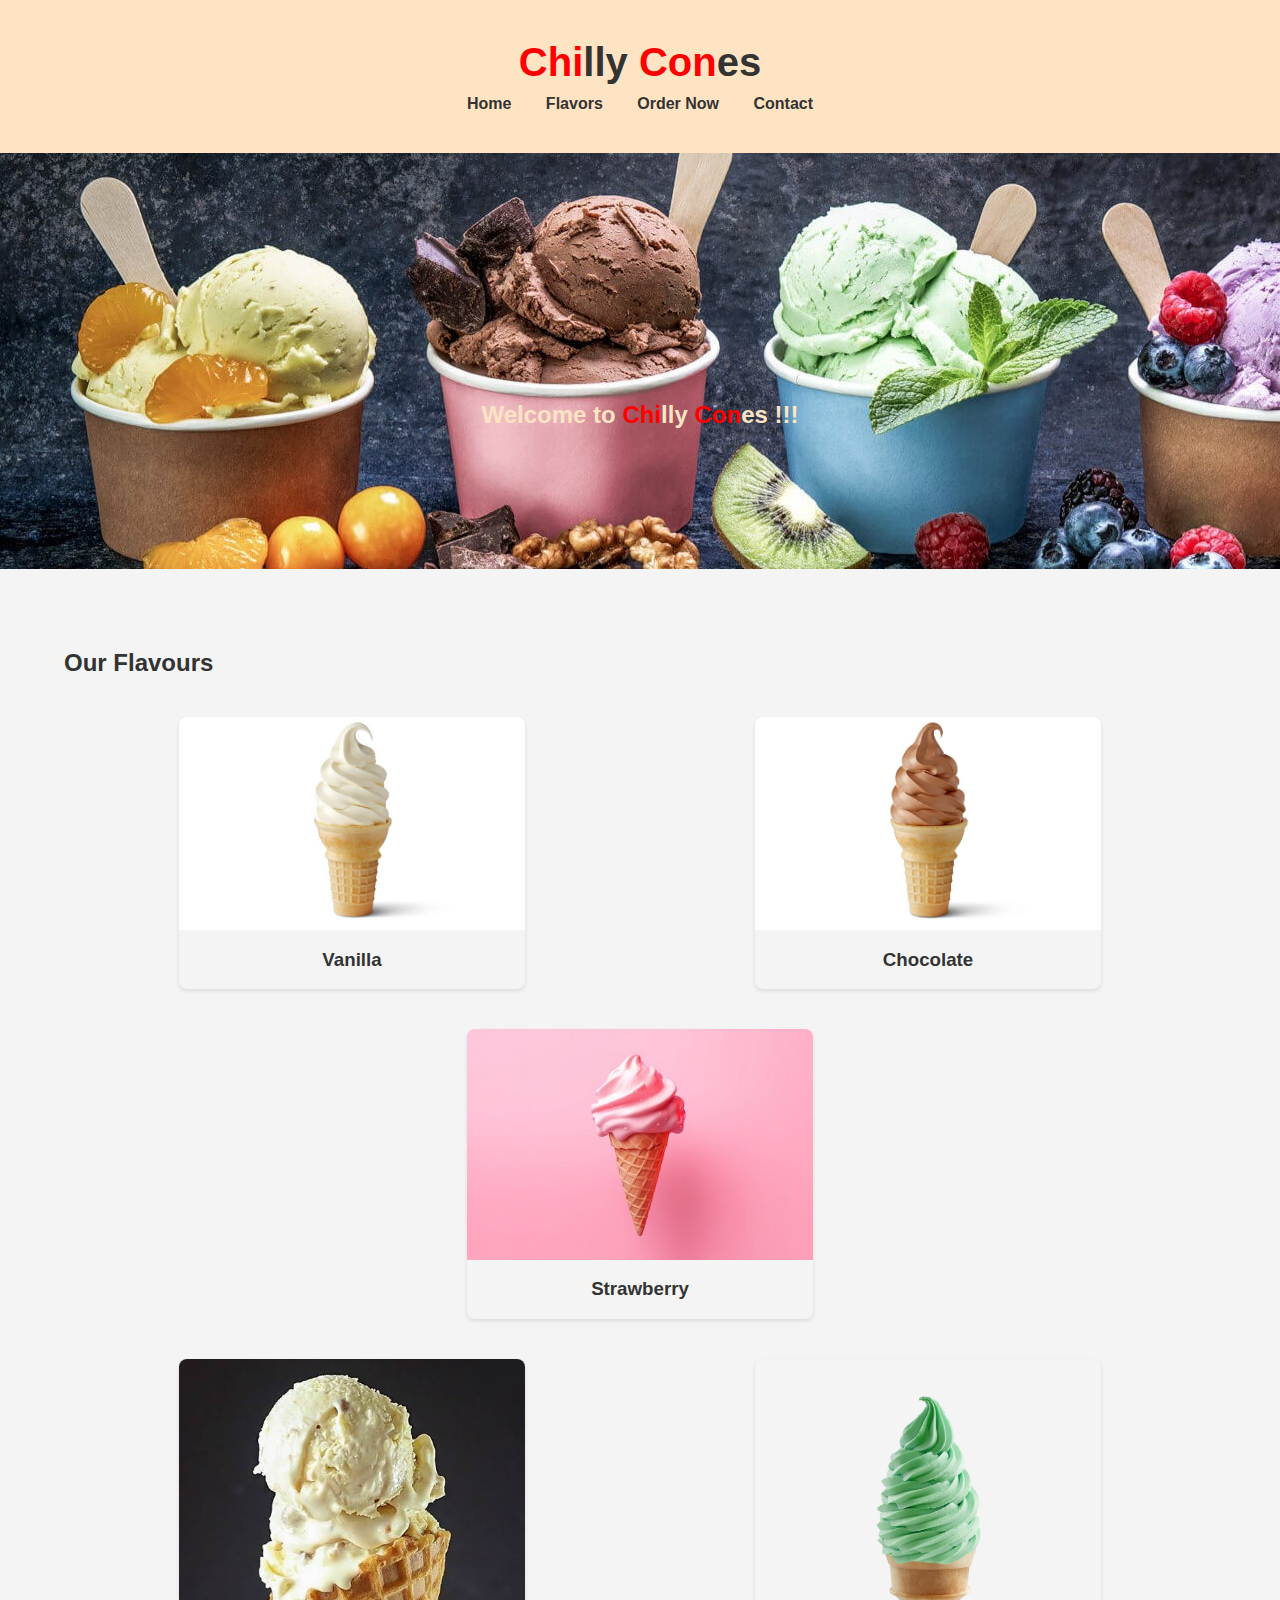
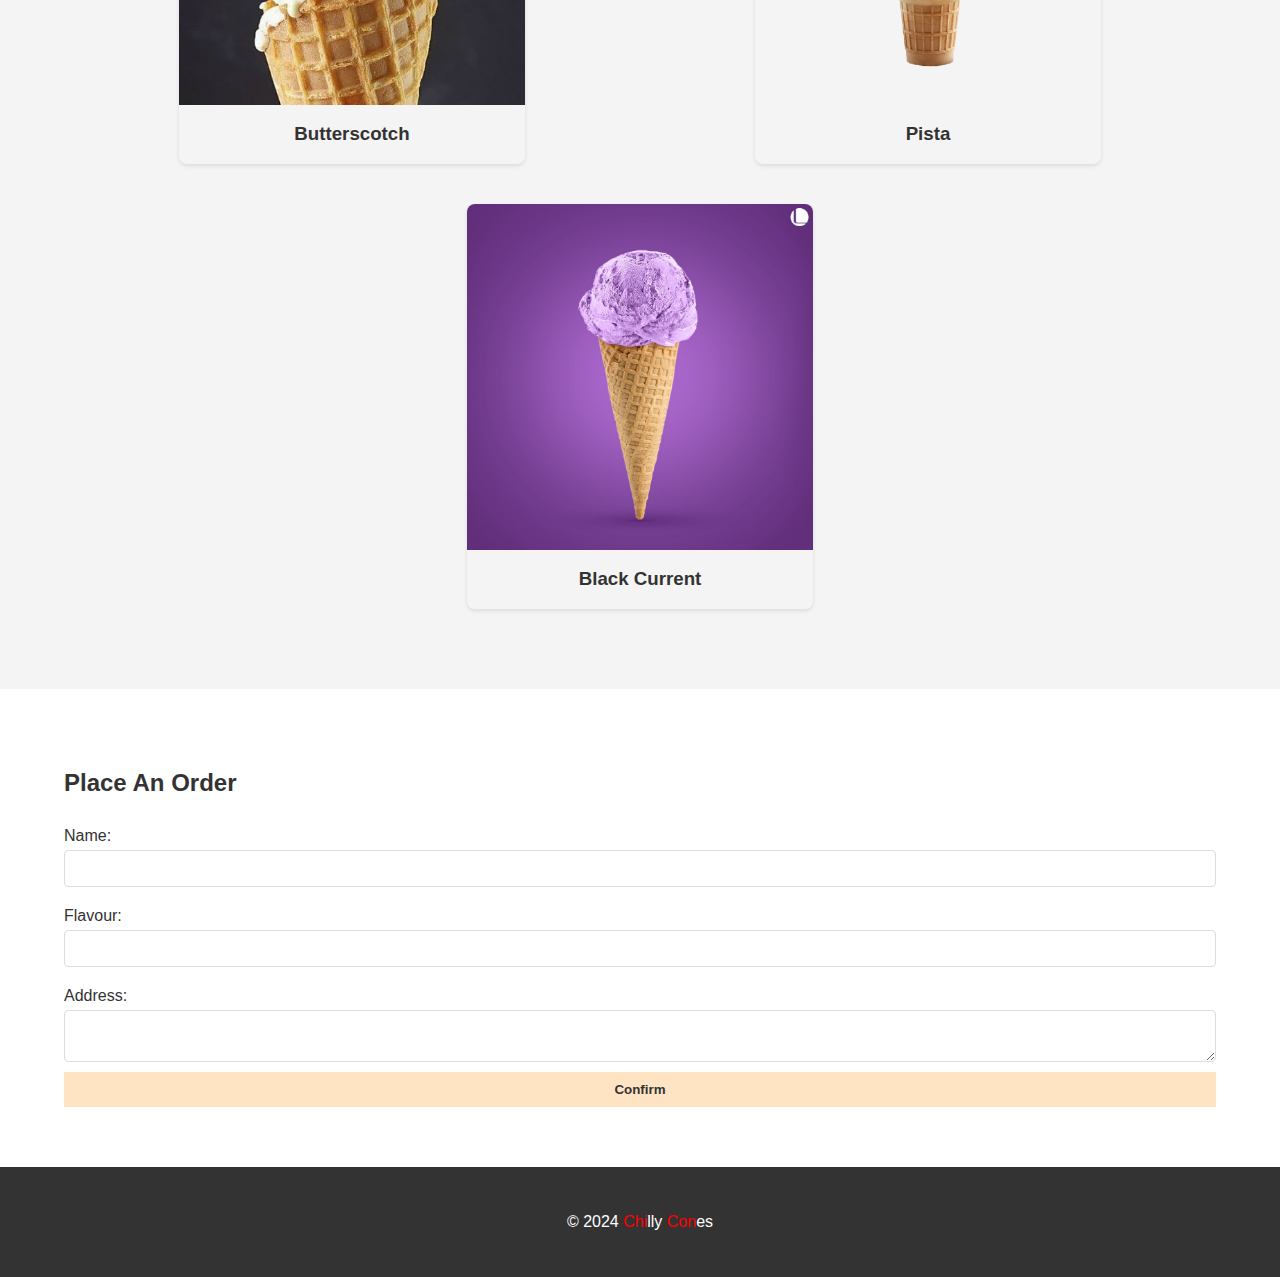
<file: index.html>
<!DOCTYPE html>
<html lang="en">
<head>
    <meta charset="UTF-8">
    <meta name="viewport" content="width=device-width, initial-scale=1.0">
    <title>Chilly Cones</title>
    <link rel="stylesheet" href="style.css">
</head>
<body>
    <header>
        <div class="container">
            <h1><span>Chi</span>lly <span>Con</span>es</h1>
            <nav>
                <ul>
                    <li><a href="#home">Home</a></li>
                    <li><a href="#flavors">Flavors</a></li>
                    <li><a href="#contact">Order Now</a></li>
                    <li><a href="http://127.0.0.1:5500/contact.html" target="_blank">Contact</a></li>
                </ul>
            </nav>
        </div>
    </header>

    <main>
        <section id="home" class="home-section" style="background-image: url('ice.jpg');">
            <div class="container">
                <br>
                <br>
                <br>
                <br>
                <br>
                <br>
                
                <h2 style="color: bisque;">Welcome to <span>Chi</span>lly <span>Con</span>es !!!</h2>
                
            </div>
        </section>
    
        <section id="flavors" class="flavors-section">
            <div class="container">
                <h2>Our Flavours</h2>
                <div class="flavors-grid">
                    <div class="flavor" onclick="showDescription('vanilla')">
                        <img src="vanilla.jpg" alt="Vanilla Ice Cream">
                        <h3>Vanilla</h3>
                    </div>
                    <div class="flavor" onclick="showDescription('chocolate')">
                        <img src="chocolate.jpeg" alt="Chocolate Ice Cream">
                        <h3>Chocolate</h3>
                    </div>
                    <div class="flavor" onclick="showDescription('strawberry')">
                        <img src="straw.jpg" alt="Strawberry Ice Cream">
                        <h3>Strawberry</h3>
                    </div>
                </div>
                <div class="flavors-grid">
                    <div class="flavor" onclick="showDescription('butterscotch')">
                        <img src="butter.jpeg" alt="butterscotch Ice Cream">
                        <h3>Butterscotch</h3>
                    </div>
                    <div class="flavor" onclick="showDescription('pista')">
                        <img src="pista.jpg" alt="Pista Ice Cream">
                        <h3>Pista</h3>
                    </div>
                    <div class="flavor" onclick="showDescription('black current')">
                        <img src="black.jpg" alt="Black current Ice Cream">
                        <h3>Black Current</h3>
                    </div>
                </div>
            </div>
        </section>

        <section id="contact" class="contact-section">
            <div class="container">
                <h2>Place An Order</h2>
                <form id="contact-form">
                    <label for="name">Name:</label>
                    <input type="text" id="name" name="name" required>
                    <label for="email">Flavour:</label>
                    <input type="text" id="email" name="email" required>
                    <label for="message">Address:</label>
                    <textarea id="message" name="message" required></textarea>
                    <button type="submit">Confirm</button>
                </form>
            </div>
        </section>
    </main>

    <footer>
        <div class="container">
            <p>&copy; 2024 <span>Chi</span>lly <span>Con</span>es</p>
        </div>
    </footer>

    <script src="app.js"></script>
</body>
</html>
</file>
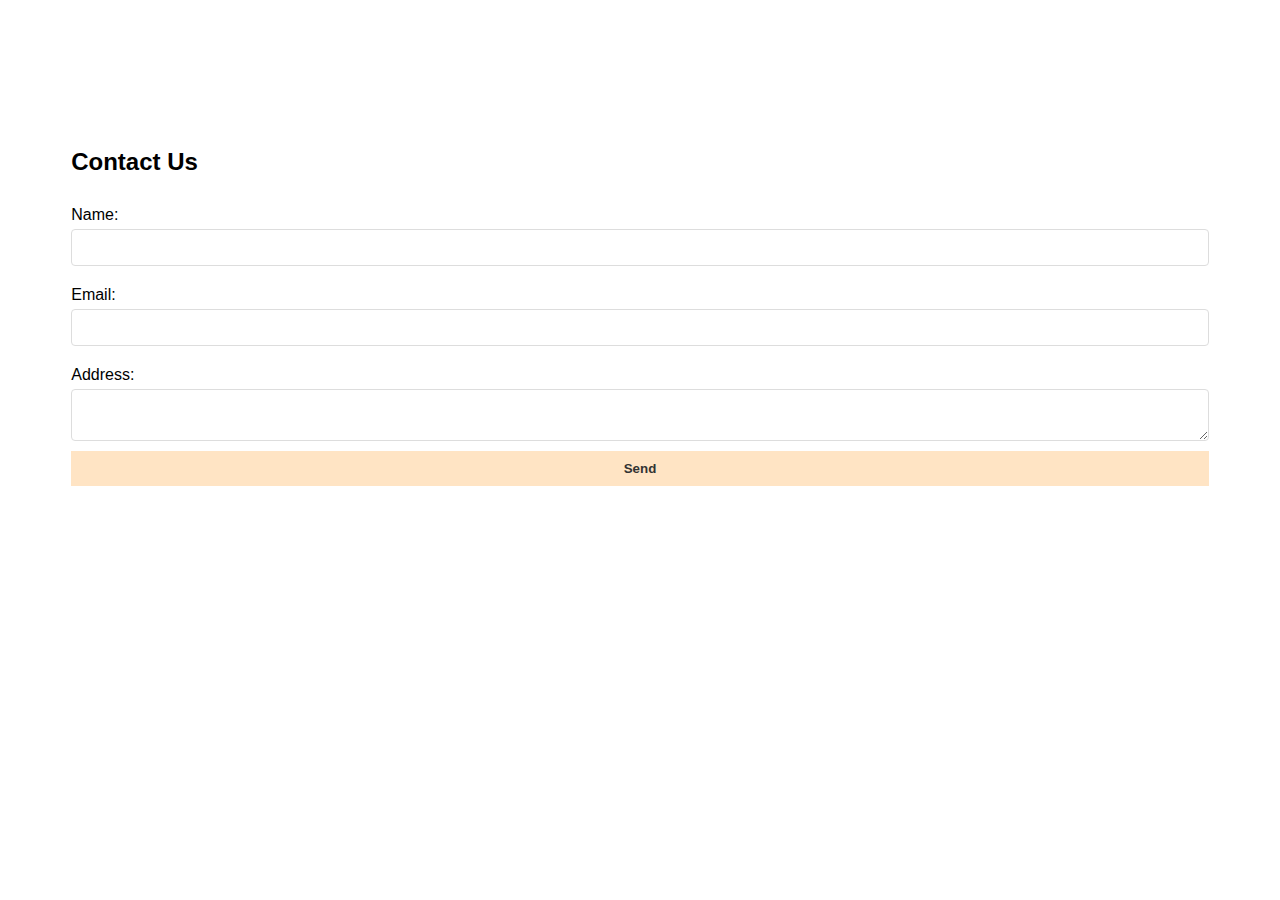
<file: contact.html>
<!DOCTYPE html>
<html>
    <head>
        <title>Contact Us!</title>
    </head>
    <body>
        <style>
*{
    font-family: 'poppins',sans-serif;
}
.container {
    width: 90%;
    max-width: 1200px;
    margin: 0 auto;
    padding: 20px;
}
.contact-section {
    padding: 100px 0;
}
form {
    display: flex;
    flex-direction: column;
}

form label {
    margin: 10px 0 5px;
}

form input, form textarea {
    padding: 10px;
    margin-bottom: 10px;
    border: 1px solid #ddd;
    border-radius: 4px;
}

form button {
    padding: 10px;
    background-color: bisque;
    border: none;
    cursor: pointer;
    font-weight: bold;
    color: #333;
}

        </style>
            <section id="contact" class="contact-section">
                <div class="container">
                    <h2>Contact Us</h2>
                    <form id="contact-form">
                        <label for="name">Name:</label>
                        <input type="text" id="name" name="name" required>
                        <label for="email">Email:</label>
                        <input type="email" id="email" name="email" required>
                        <label for="message">Address:</label>
                        <textarea id="message" name="message" required></textarea>
                        <button type="submit">Send</button>
                    </form>
                </div>
            </section>
            <script>document.getElementById('contact-form').addEventListener('submit', function(event) {
                event.preventDefault();
                alert('Thank you for contacting us !!!');
            });
            </script>
        
    </body>
</html>
</file>
<file: style.css>
body {
    font-family: 'poppins', sans-serif;
    margin: 0;
    padding: 0;
    color: #333;
    text-decoration: none;
}

.container {
    width: 90%;
    max-width: 1200px;
    margin: 0 auto;
    padding: 20px;
}
span{
    color: red;
}
header {
    text-decoration: none;
    background-color: bisque;
    padding: 20px 0;
    box-shadow: 0 2px 4px rgba(0, 0, 0, 0.1);
}

header h1 {
    margin: 0;
    text-align: center;
    font-size: 2.5em;
}

nav ul {
    list-style-type: none;
    padding: 0;
    text-align: center;
    margin: 10px 0 0;
}

nav ul li {
    display: inline;
    margin: 0 15px;
}

nav ul li a {
    text-decoration: none;
    color: #333;
    font-weight: bold;
}

.main {
    padding: 20px 0;
}

.home-section {
    text-align: center;
    background: url('');
    
    padding: 100px 0;
}

.flavors-section {
    background-color: #f4f4f4;
    padding: 40px 0;
}

.flavors-grid {
    display: flex;
    justify-content: space-around;
    flex-wrap: wrap;
}

.flavor {
    text-align: center;
    cursor: pointer;
    margin: 20px;
    flex-basis: 30%;
    box-shadow: 0 2px 4px rgba(0, 0, 0, 0.1);
    border-radius: 8px;
    overflow: hidden;
    transition: transform 0.3s;
}

.flavor:hover {
    transform: scale(1.05);
}

.flavor img {
    width: 100%;
    height: auto;
    display: block;
}

.contact-section {
    padding: 40px 0;
}


form {
    display: flex;
    flex-direction: column;
}

form label {
    margin: 10px 0 5px;
}

form input, form textarea {
    padding: 10px;
    margin-bottom: 10px;
    border: 1px solid #ddd;
    border-radius: 4px;
}

form button {
    padding: 10px;
    background-color: bisque;
    border: none;
    cursor: pointer;
    font-weight: bold;
    color: #333;
}

footer {
    background-color: #333;
    color: #fff;
    text-align: center;
    padding: 10px 0;
}
</file>
